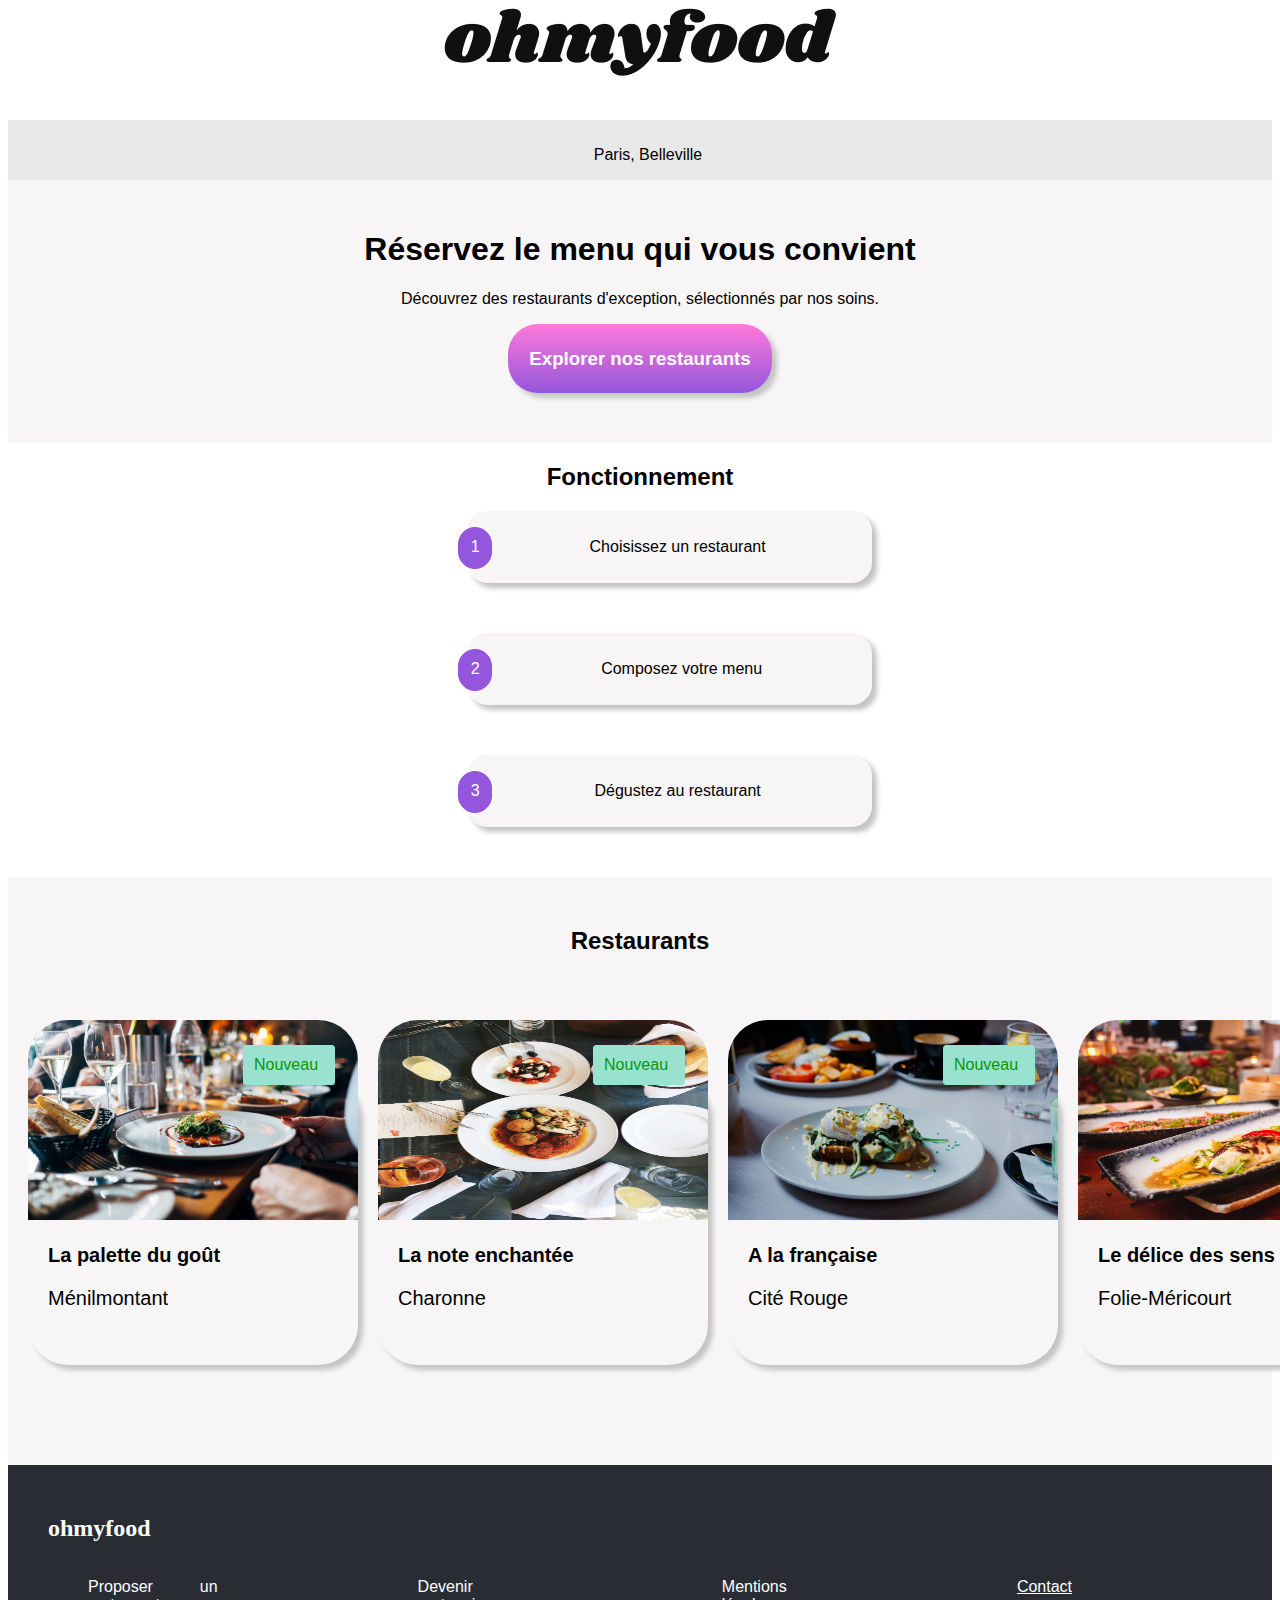
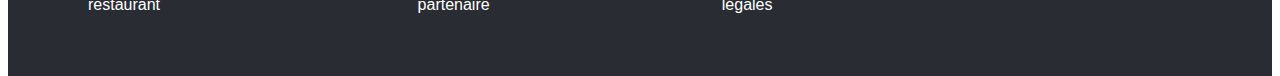
<file: index.html>
<!DOCTYPE html>
<html lang="fr">
    <head>
        <meta charset="utf-8" />
        <link rel="stylesheet" href="style.css" type="text/css" />
        
        
       
        <title>Ohmyfood</title>
         <!--kit's code kit-->
        <link rel="stylesheet" href="https://cdnjs.cloudflare.com/ajax/libs/font-awesome/6.0.0-beta3/css/all.min.css" integrity="sha512-Fo3rlrZj/k7ujTnHg4CGR2D7kSs0v4LLanw2qksYuRlEzO+tcaEPQogQ0KaoGN26/zrn20ImR1DfuLWnOo7aBA==" crossorigin="anonymous" referrerpolicy="no-referrer" />
    </head>

    <body>

     

            <div class="demo "> 
                <div class="custom-loading-spinner"></div>




                    <!--header-->


                    <header>

                        <!--Logo-->
                        <div class="logo">
                            <div class="logo"><img src="images/logo/ohmyfood.png" alt="logo de ohmyfood"></div>
                        </div>

                        <!--localisation-->
                        <div class="localisation">
                            <p><i class="fas fa-map-marker-alt"></i>&ensp;&ensp;Paris, Belleville</p>
                        </div>


                    </header>            

                     <!--section opération de réservation-->

                    <section class="reservation_operation">

                            <!--Réservation-->
                            <div class="reservation">
                                <h1>Réservez le menu qui vous convient</h1>
                                <p>Découvrez des restaurants d'exception, sélectionnés par nos soins.<p>
                                <div class="button"><h3 class="explore">Explorer nos restaurants</h3></div>
                            </div>

                            <!--Fonctionnement-->
                            <div class="functioning">
                                <h2>Fonctionnement</h2>

                                <div class="sidetoside">          
                                    <p class ="number">1</p>
                                    <div class="functioning_list">
                                        <p><i class="fas fa-mobile-alt icone"></i>&ensp;&ensp;Choisissez un restaurant</p>
                                    </div>
                                </div> 

                                <div class="sidetoside">  
                                    <p class="number">2</p>
                                    <div class="functioning_list">
                                        <p><i class="fas fa-list-ul icone"></i>&ensp;&ensp;&ensp;Composez votre menu</p>
                                    </div>
                                </div>

                                <div class="sidetoside">  
                                    <p class="number">3</p>
                                    <div class="functioning_list">
                                        <p><i class="fas fa-store icone"></i>&ensp;&ensp;Dégustez au restaurant</p>
                                    </div>
                                </div>

                            </div>

                    </section>

                    <!--section restaurants-->

                    <section class="restaurants">

                           
                            <h2>Restaurants</h2>
                            

                            <div class="lot">

                                <div class="card">
                                     <div class="new">Nouveau</div>
                                    <a href="ohmyfoodmenu1.html"><img src="images/restaurants/jay-wennington-N_Y88TWmGwA-unsplash.jpg" alt="photographie de La note enchantée"></a>

                                    <div class="legend">
                                        <div>
                                            <p class="restaurant_name">La palette du goût</p>
                                            <p>Ménilmontant</p>
                                        </div>
                                    </div>

                                        <div class="card-icons">
                                            <i class="far fa-heart fa-2x empty"></i>
                                            <i class="far fa-heart fa-2x filled"></i>
                                        </div>



                                </div>


                                <div class="card">
                                     <div class="new">Nouveau</div>
                                    <a href="ohmyfoodmenu2.html"><img src="images/restaurants/stil-u2Lp8tXIcjw-unsplash.jpg" alt="photographie de La note enchantée"></a>

                                    <div class="legend">
                                        <div>
                                            <p class="restaurant_name">La note enchantée</p>
                                            <p>Charonne</p>
                                        </div>

                                    </div>

                                      <div class="card-icons">
                                            <i class="far fa-heart fa-2x empty"></i>
                                            <i class="far fa-heart fa-2x filled"></i>
                                          </div>

                                  
                                </div>

                            


                                <div class="card">
                                     <div class="new">Nouveau</div>
                                    <a href="ohmyfoodmenu3.html"><img src="images/restaurants/toa-heftiba-DQKerTsQwi0-unsplash.jpg" alt="photographie de La note enchantée"></a>

                                    <div class="legend">
                                        <div>
                                            <p class="restaurant_name">A la française</p>
                                            <p>Cité Rouge</p>
                                        </div>

                                    </div>

                                      <div class="card-icons">
                                            <i class="far fa-heart fa-2x empty"></i>
                                            <i class="far fa-heart fa-2x filled"></i>
                                          </div>

                                  
                                </div>


                                <div class="card">
                                    <div class="new">Nouveau</div>
                                    <a href="ohmyfoodmenu4.html"><img src="images/restaurants/louis-hansel-shotsoflouis-qNBGVyOCY8Q-unsplash.jpg" alt="photographie de La note enchantée"></a>

                                    <div class="legend">
                                        <div>
                                            <p class="restaurant_name">Le délice des sens</p>
                                            <p>Folie-Méricourt</p>
                                        </div>

                                    </div>

                                      <div class="card-icons">
                                            <i class="far fa-heart fa-2x empty"></i>
                                            <i class="far fa-heart fa-2x filled"></i>
                                          </div>

                                  
                                </div>

                            </div>


                    </section>

                     <!--Footer-->

                                    <footer>
                                        <h2>ohmyfood</h2>
                                        <ul>
                                            <li><p><i class="fas fa-utensils"></i>Proposer un restaurant</p></li>
                                            <li><p><i class="fas fa-hands-helping"></i>Devenir partenaire</p></li>
                                            <li><p>Mentions légales</p></li>
                                            <li><p><a href="mailto:leizy@hotmail.fr">Contact</a></p></li>
                                        </ul>
                    
                                    </footer>
            </div>

        

    </body>
</file>
<file: style.css>
/* Police*/

@font-face
{
	font-family: 'Roboto';
	src: url('Roboto.ttf')format('ttf');
	src: url('Roboto.eot')format('eot');
	src: url('Roboto.uvg')format('uvg');
}

@font-face
{
	font-family: 'Shrikhand';
	src: url('fonts/Shrikhand.ttf')format('ttf');
	src: url('fonts/Shrikhand.otf')format('eot');
	src: url('fonts/Shrikhand.uvg')format('uvg');
}

header, .reservation_operation, .restaurants, footer ul
{
	font-family: Roboto, Arial, Georgia, Verdana, Serif;
}



/*SPINNER*/



.demo {
    width: 1200px;
    height: 1000px;
    margin: 0 auto;
    position: relative;
    text-align: justify;
    animation: demo 5s;
    opacity: 1;
    width: 100%;
}

/*@keyframes demo {
    0% 
    {
    	display: block;
    }
    100% 
    {
    	opacity: 0; 
    	display: none;
    }
*/



.custom-loading-spinner {
    cursor: progress;
    position: absolute;
    width: 100%;
    height: 100%;
   


}
.custom-loading-spinner::before {     /*ajouter un overlay sur le contenu*/
    content: "";
    position: absolute;
    width: 100%;
    height: 100%;
    z-index: 10001;
    overflow: hidden;
    /*background: #0b0b0b;*/
    opacity: 0.6;
   
}
.custom-loading-spinner::after {   /*génère notre cercle blanc avec un bord rose*/
    box-sizing: border-box;
    z-index: 10002;
    content: "";
    position: absolute;
    top: 50%;
    left: 50%;
    margin: -25px 0 0 -25px;
    border: 3px solid #9356DC;
    border-top: 10px solid #FF79DA;
    border-radius: 50%;
    width: 100px;
    height: 100px;
    animation: custom-loading 6s;
    background: #AAAAAA;
    animation-iteration-count: 1;
    opacity: 0; /*permet de faire disparaitre le spinner*/

  

}



@keyframes custom-loading {     /*permet rotation du cercle*/
    0% { transform: rotate(0deg);
    	opacity: 1;
    }

  
    100% 
    { 
    	transform: rotate(360deg);
    	opacity: 0; 
    	
    }

}




/*HEADER*/

.logo, .localisation, .reservation, .functioning
{
	text-align: center;
}

.restaurants h2
{
	text-align: center;
}

.localisation
{
	background-color: #e8e8e8;
	height: 70px;
	padding-top: 10px;
	margin-top: 40px;
}


/*SECTION OPÉRATION DE RÉSERVATION*/

.reservation
{
	background-color: #f7f5f5;
	margin-top: -20px;
	padding-top: 30px;
	padding-bottom: 50px;
}

.button
{
	border-width: 1px;
	border-style: hidden;
	border-radius: 30px 30px 30px 30px;
	padding-top: 5px;
	padding-bottom: 5px;
	margin-right: 500px;
	margin-left: 500px;
	background: linear-gradient(#FF79DA, #9356DC);
	box-shadow: 5px 5px 5px rgb(196, 196, 196); /*ombre portée grise*/
	color: white;
}

.button:hover
{
	background: linear-gradient(#FFB0E9, #B992E7);
	box-shadow: 10px 10px 10px rgb(196, 196, 196); /*ombre portée grise*/
}


.explore_button h3
{
	color: white;
}

.functioning_list
{
	border-width: 1px;
	border-color: #f7f5f4;
	border-style: solid;
	border-radius: 20px 20px 20px 20px;
	padding-top: 10px;
	padding-bottom: 10px;
	margin-right: 400px;
	margin-left: -25px;
	background: #f7f5f5;
	margin-bottom: 50px;
	box-shadow: 5px 5px 5px rgb(196, 196, 196); /*ombre portée grise*/
	width: 500px;
}

.functioning_list:hover, .functioning_list:active
{
	background-color: #e8d3f2;
	border-color: #e8d3f1;
}

.icone:hover, .icone:active
{
	color: #9356DC;
}

.number
{
	border-width: 1px;
	border-color: #9355DC;
	border-style: solid;
	border-radius: 100px 100px 100px 100px;
	padding-top: 10px;
	padding-bottom: 10px;
	margin-right: 0px;
	margin-left: 450px;
	background: #9356DC;
	color: white;
	width: 40px;
	height: 20px;
	z-index: 1;
}

.sidetoside /*met le numéro à coté de la phrase*/
{
	display: flex;
	flex-direction: row;
}

/*SECTION RESTAURANT*/


.restaurant_name
{
	font-weight: bold;
}

/*effet sur le coeur*/

.fa-heart {
  position: absolute;

}

.empty:hover {
  animation: filled 0.3s ease-in-out; 
  display: inline-block;
  opacity: 1;
  background-color: #9356DC;
  -webkit-background-clip: text;
  -webkit-text-fill-color: transparent;
  font-weight: bold;
  transition-duration: 2s;
}

.filled {
  cursor: pointer;
  background: linear-gradient(#f7f5f5, rgba(00, 15, 15, 0));  /*permet le dégradé du code*/
}
.filled:hover {   /*au survol*/
  animation: filled 0.3s ease-in-out;
  display: inline-block;
  opacity: 1;
  background-color: #9356DC;
  -webkit-background-clip: text;
  -webkit-text-fill-color: transparent;
  font-weight: bold;
  transition-duration: 1s;
}

.card-icons {
  position: relative;
  width: 36px;
  height: 36px;
  top: 0px;
  right: 0px;
  margin-left: 270px;
  margin-top: -70px;
}


.restaurants
{
	background-color: #f7f5f5;
	padding-top: 30px;
	padding-bottom: 100px;
}

.restaurants h2
{
	margin-left: 0px;

}

.new
{
	border-width: 1px;
	border-color: #98E2D0;
	background-color: #99E2D0;
	border-style: solid;
	border-radius: 3px;
	padding-top: 10px;
	padding-bottom: 10px;
	padding-left: 10px;
	width: 80px;
	color : #089905;
	margin-left: 215px;
	margin-top: -30px;
	position: absolute;
	z-index: 1;
}


.card img
{
	height: 200px;
	width: 330px;
	border-style: hidden;
	border-radius: 40px 40px 0px 0px;
	margin-top: -55px;

	
}

.card
{
	height: 290px;
	width: 330px;
	border-style: hidden;
	border-width: 0.5px;
	border-radius: 40px 40px 40px 40px;
	background-color: #f7f5f5;
	margin-left: 20px;
	margin-top: 100px;
	box-shadow: 5px 5px 5px rgb(196, 196, 196); /*ombre portée grise*/
	z-index: 0;

}

.legend
{
	padding-left: 20px;
	display: flex;
	font-size: 20px;
}

.lot
{
	display: flex;   /*place les cards les unes à côté des autres */
	flex-direction: row;

}


/*FOOTER*/

footer
{
	background-color: #292d33;
	color: white;
	padding-top: 30px;
	padding-bottom: 30px;
	padding-left: 40px;

}

footer ul 
{
	list-style-type: none; /* Retire la puce devant les éléments de la liste*/
	display: flex;
}

footer li 
{
	padding-right: 200px;
}

footer a
{
	color: white;
}

footer a:hover
{
	color: #99E2D0;
}


/* Sur tous types d'écran, quand la largeur de la fenêtre est comprise entre 0px et 1000px */
@media all and (min-width: 0px) and (max-width: 1000px){



.logo img
{
	width: 700px;
	margin-left: 400px;
}

.reservation, .functioning, .localisation, .restaurants, footer
{
	width: 1650px;
}

.localisation 
{
	height: 170px;
}

.reservation
{
	height: 800px;
}

.reservation h1
{
	font-size: 70px;
	border-style: hidden;
	width: 800px;
	margin-left: 340px;

}

.reservation p
{
	font-size: 50px;
	border-style: hidden;
	width: 1200px;
	margin-left: 150px;
	color: grey;

}

.localisation p 
{
	font-size: 50px;
}

.button
{
	margin-left: 300px;
	margin-right: 450px;
	margin-top: 100px;
	height: 170px;
	width: 900px;
	border-radius: 100px;
}

.explore 
{
	font-size: 50px;
}

.functioning
{
	height: 1100px;
}

.functioning h2
{
	font-size: 70px;
	margin-top: 150px;
}


.number
{
	width: 100px;
	height: 80px;
	font-size: 50px;
	margin-left: 90px;
	z-index: 1;
}

.sidetoside
{
	display: flex;
	flex-direction: row;
}

.functioning_list
{

	margin-right: 0px;
	margin-left: -60px;
	width: 1200px;
	height: 200px;
	border-radius: 80px;
}

.functioning_list p
{
	font-size: 50px;
	margin-left: -300px;
}



.restaurants 
{
	height: 5000px;
}

.restaurants h2
{
	font-size: 70px;
}

.restaurant_title
{
	margin-bottom: 0px;
}

.lot 
{
	margin-top: 50px;
	margin-left: 10px;
	display: flex;
	flex-direction: column;
}

.card img
{
	height: 700px;
	width: 1500px;
	border-style: hidden;
	border-radius: 40px 40px 0px 0px;
}

.card
{
	height:1100px;
	width: 1500px;
	border-width: 0.5px;
	border-radius: 40px 40px 40px 40px;
	background-color: #f7f5f5;
	margin-left: 60px;
	margin-top: 100px;
	box-shadow: 5px 5px 5px rgb(196, 196, 196); /*ombre portée grise*/
}


.new 
{
	margin-left: 890px;
	margin-top: -20px;
	width: 210px;
	font-size: 50px;
	padding: 30px;

}

.legend
{
	padding-left: 20px;
	display: flex;
	font-size: 20px;
	font-size: 70px;
}

.card-icons {   /*coeur des cards*/
  position: relative;
  top: 0px;
  right: 0px;
  margin-left: 900px;
  margin-top: -200px;
  width: 1000px;
  font-size: 60px;
}

footer
{
	height: 1000px;
}

footer h2
{
	font-size: 100px;
}

footer ul 
{
	display: flex;
	flex-direction: column;
	font-size: 50px;
}

}
</file>
